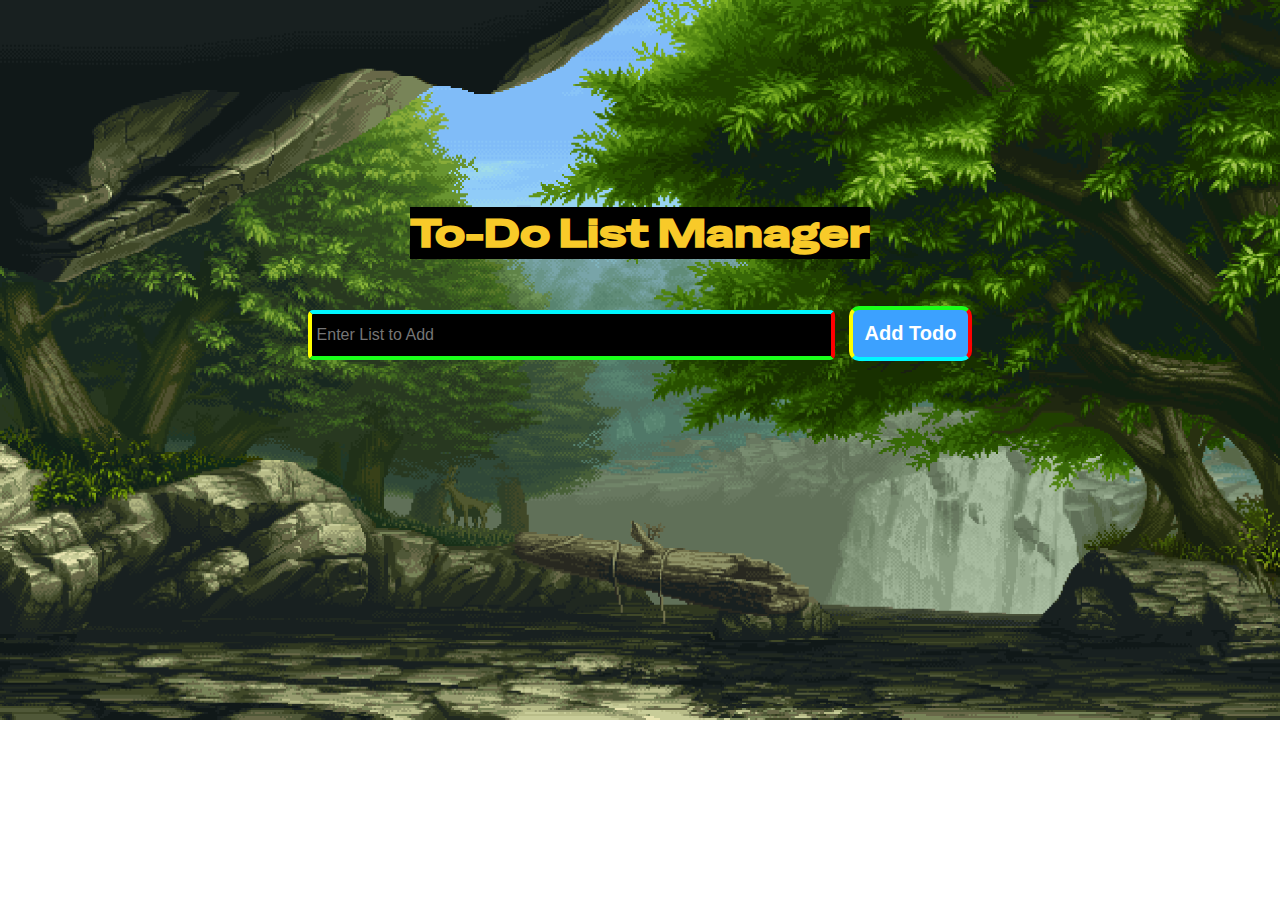
<file: index.html>
<!DOCTYPE html>
<html lang="en">
<head>
    <meta charset="UTF-8">
    <meta name="viewport" content="width=device-width, initial-scale=1.0">
    <title>Todo App</title>
    <link rel="stylesheet" href="5.css">
</head>
<body>
    <script src="https://cdn.jsdelivr.net/npm/bootstrap@5.3.3/dist/js/bootstrap.bundle.min.js"></script>

<div style="margin-top: 50px;">
    <h1> <span  style="background-color: black;"> To-Do List Manager </span> </h1>    <br><br>
<input type="text" placeholder="Enter List to Add " id="input">
<button class="btn" onclick="addTodo()">Add Todo</button>
<ol id="order-list"></ol>

</div>



<script src="5.js"></script>
</body>
</html>
</file>
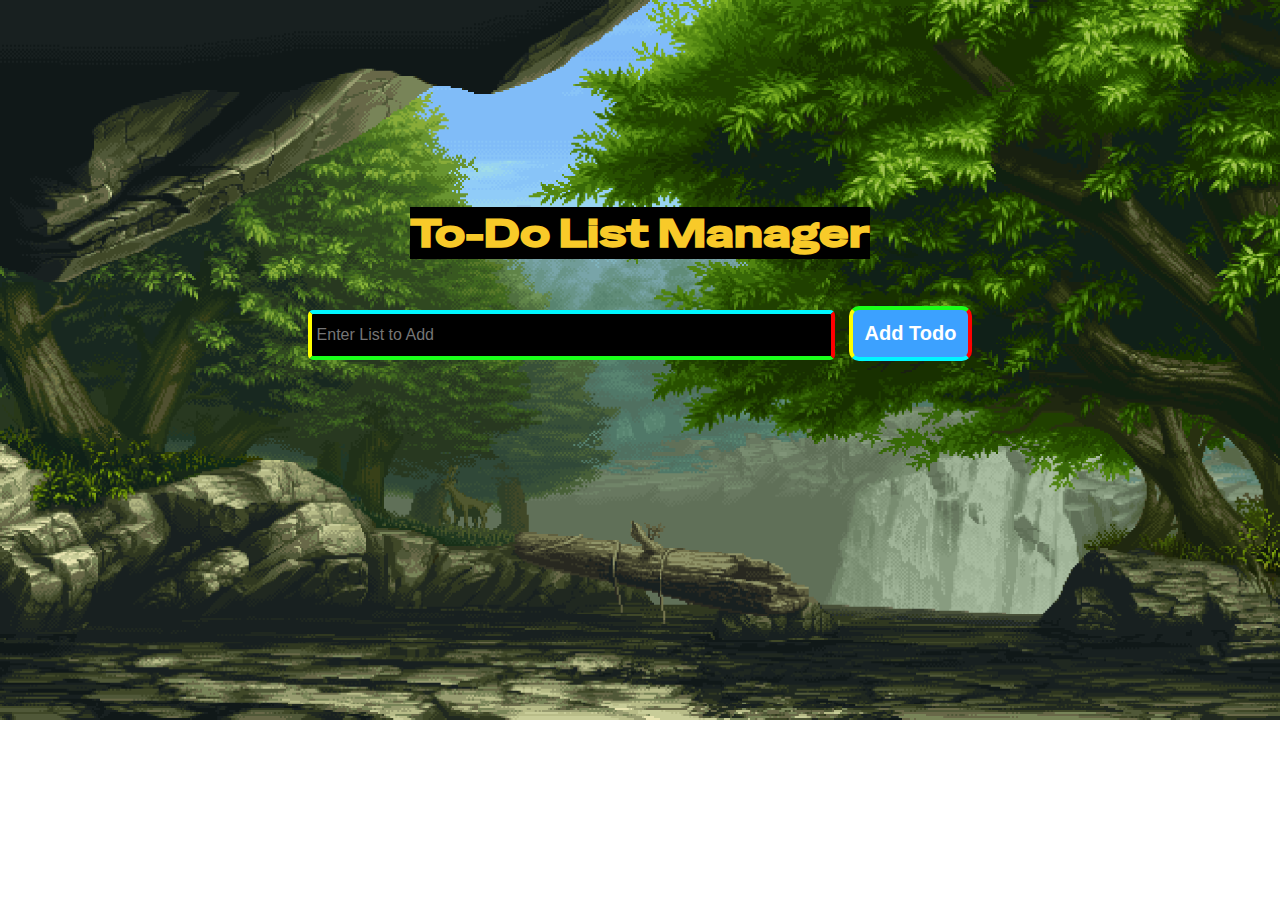
<file: 5.html>
<!DOCTYPE html>
<html lang="en">
<head>
    <meta charset="UTF-8">
    <meta name="viewport" content="width=device-width, initial-scale=1.0">
    <title>Todo App</title>
    <link rel="stylesheet" href="5.css">
</head>
<body>
    <script src="https://cdn.jsdelivr.net/npm/bootstrap@5.3.3/dist/js/bootstrap.bundle.min.js"></script>

<div style="margin-top: 50px;">
    <h1> <span  style="background-color: black;"> To-Do List Manager </span> </h1>    <br><br>
<input type="text" placeholder="Enter List to Add " id="input">
<button class="btn" onclick="addTodo()">Add Todo</button>
<ol id="order-list"></ol>

</div>



<script src="5.js"></script>
</body>
</html>
</file>
<file: 5.css>
@import url('https://fonts.googleapis.com/css2?family=Roboto:ital,wght@0,100..900;1,100..900&family=Special+Gothic+Expanded+One&display=swap');
body {
    background-image: url("GIF3.gif");
    background-size: cover;
    background-repeat: no-repeat;
    color: #ffffff;
    font-family: "Special Gothic Expanded One", sans-serif;
    font-weight: 400;   
    font-style: normal; 
}
div {
    text-align: center;
    padding-top: 130px;
}
h1 {
    margin-bottom: 5px;
    font-size: 2.5rem;
    color: #f8ca29;
} 

button {
    padding: 12px;
    border-left:4px solid yellow;
    border-right:4px solid red;
    border-bottom:4px solid rgb(0, 247, 255);
    border-top:4px solid rgb(27, 255, 27);
    background-color: #3ca1ff;
    color: white;
    border-radius: 10px;
    font-size: 20px;
    font-weight:bold;
}
#input {

    margin-bottom: 20px;
    margin-right: 10px;
    height: 40px;
    width: 40vw;
    border-left:4px solid yellow;
    border-right:4px solid red;
    border-top:4px solid rgb(0, 247, 255);
    border-bottom:4px solid rgb(27, 255, 27);
    border-radius: 5px;
    padding-left: 5px;
    font-size: 1rem;
    background: black;
    color: white;

}
li {
    margin-bottom: 5px;
    font-size: 1.1rem;
}
@media (max-width: 768px) {
    h1 {
        font-size: 2rem;
    }

    button {
        padding: 6px 16px;
       
    }

    #input {
        width: 70vw;
        
    }

    li {
        font-size: 1rem;
    }

    div {
        padding-top: 15px;
    }
}
@media (max-width : 374px){
    #input {
        margin-bottom: 5px !important;
        /* margin-right: 10px !important; */
    }
    .btn {
        margin-bottom: 10px;
        width: 60vw;
    }
}
</file>
